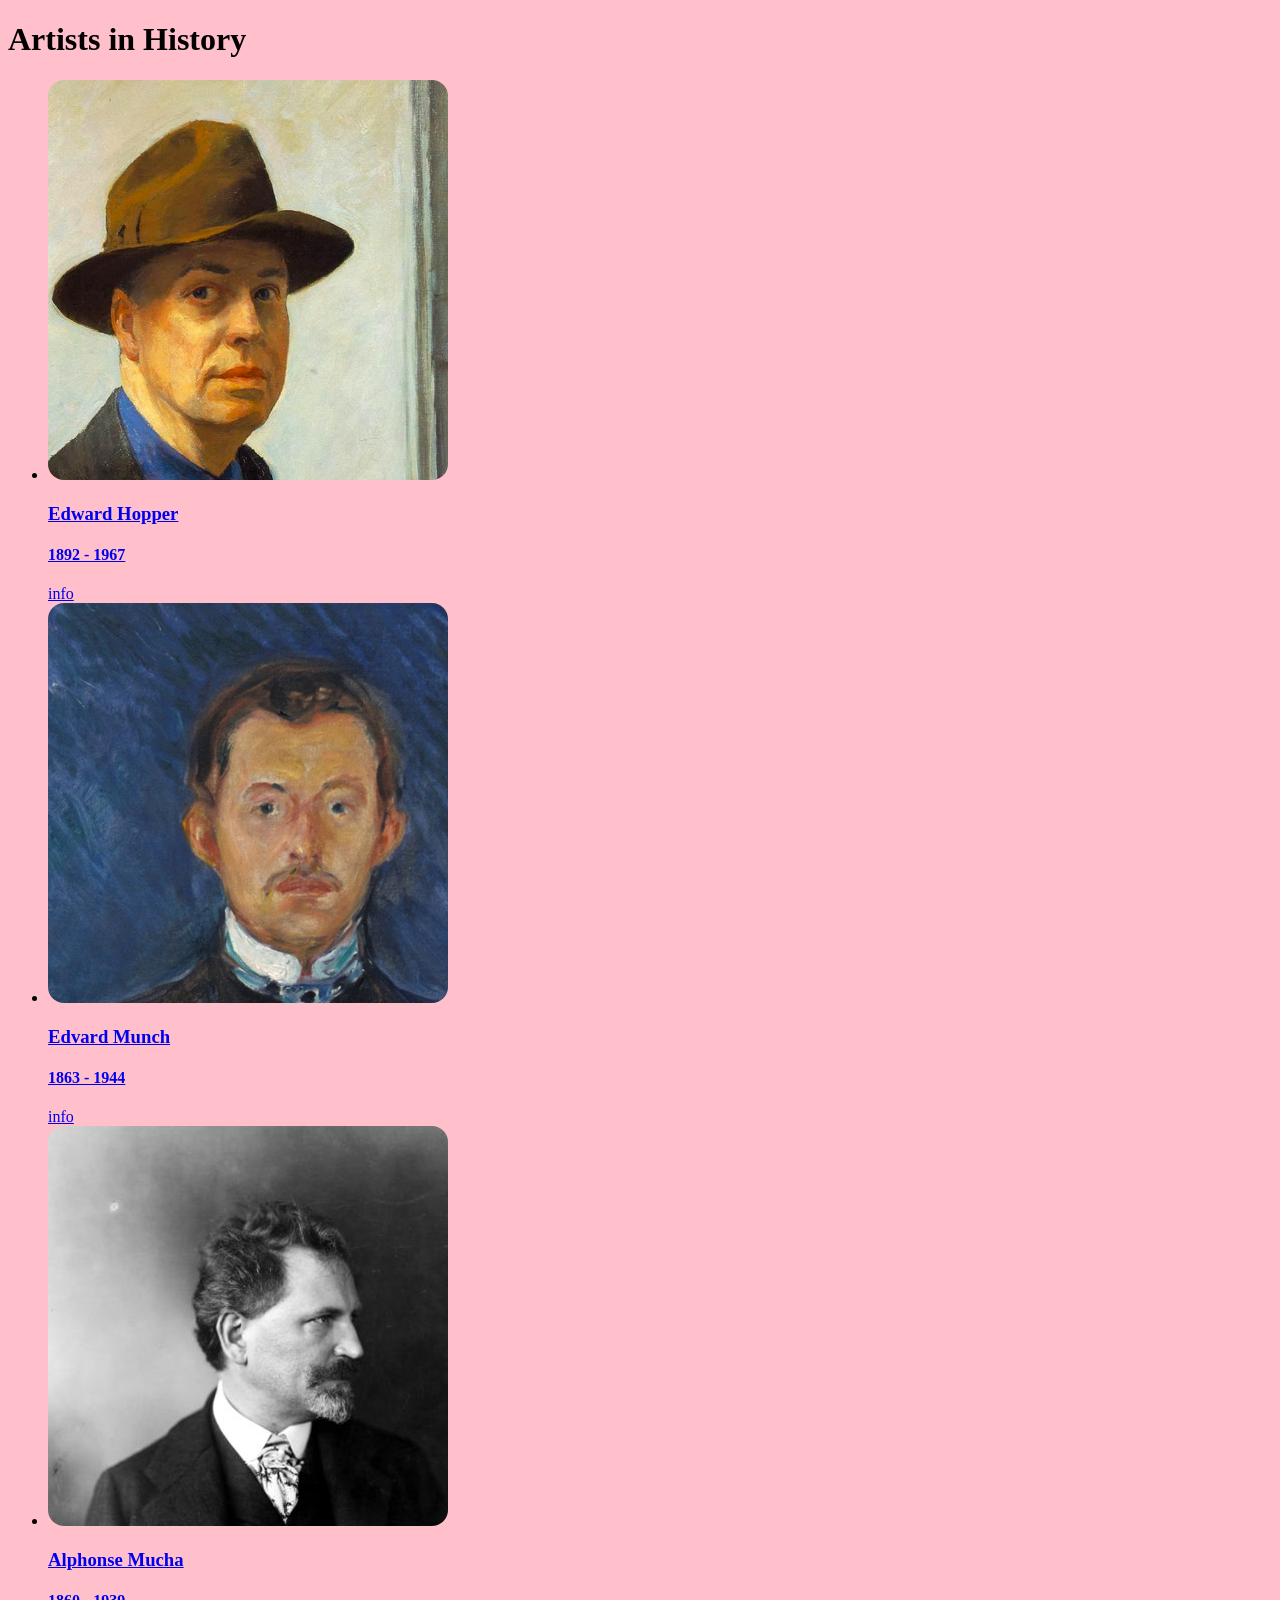
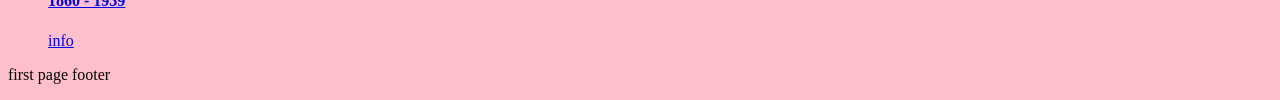
<file: artists_in_history.html>
<!DOCTYPE html>
<html lang="en">
<head>

<!--  Social Media open graph protocol -->
 <meta property="og:title" content="UW HTML5 200 :: Javascript" />
<meta property="og:description" content="[[*description]]" />
<meta property="og:url" content="[[++site_url]][[~[[*id]]]]" />
<meta property="og:image" content="[[*social_image]]" /> 

<!--   Twitter -->
<meta name="twitter:site" content="[[++site_url]][[~[[*id]]]]" />
<meta name="twitter:title" content="[[++site_name]] :: [[*pagetitle]]" />
<meta name="twitter:description" content="[[*description]]" />
<meta name="twitter:image" content="[[*social_image]]" />

<!-- NO CRAWING FROM SEARCH ENGINE ROBOTS FOR NOW!!! -->
<meta name="robots" content="noindex,nofollow" />
<meta http-equiv="Content-Type" content="text/html; charset=UTF-8" />
<meta name="description" content="[[*description]]" />
<meta name="keywords" content="Artists in history " />

<link rel="icon" href="favicon.png" type="image/png" /> 

<!-- MOBILE STYLES -->
<!-- because we have a reponsive website, that means the users wont have to pinch and zoom, <br>
so lets disable this feature so our CSS takes care of it -->
<meta name="viewport" content="width=device-width, maximum-scale-1.0, minimum-scale=1.0, initial-scale=1.0" />


<!-- <link rel="stylesheet" href="assets/themes/my-custom-theme.min.css" />
<link rel="stylesheet" href="assets/themes/jquery.mobile.icons.min.css" />
<link rel="stylesheet" href="http://code.jquery.com/mobile/1.4.5/jquery.mobile.structure-1.4.5.min.css" />
<script src="http://code.jquery.com/jquery-1.11.1.min.js"></script>
<script src="http://code.jquery.com/mobile/1.4.5/jquery.mobile-1.4.5.min.js"></script> -->


<title>Artists in History :: Mobile Site</title>
<!-- <link rel="stylesheet" href="assets/css/mobile-styles.css" /> -->
<style>
	body{
		background-color: pink;

	}

	img{
		max-width: 100%;
		max-height: 100%;
		border-radius: 1em;

	}
	h2{
		text-align: center;
		clear: both;
		padding: 0em 0em 1.6em 0em;
		font-size: .9em;
	}
	.ui-block-a, .ui-block-b, .ui-block-c{
	border-radius: 1em;
/* Permalink - use to edit and share this gradient: http://colorzilla.com/gradient-editor/#cfd39c+0,a1a57f+100&1+0,0.22+100 */
background: -moz-linear-gradient(top,  rgba(207,211,156,1) 0%, rgba(161,165,127,0.22) 100%); /* FF3.6-15 */
background: -webkit-linear-gradient(top,  rgba(207,211,156,1) 0%,rgba(161,165,127,0.22) 100%); /* Chrome10-25,Safari5.1-6 */
background: linear-gradient(to bottom,  rgba(207,211,156,1) 0%,rgba(161,165,127,0.22) 100%); /* W3C, IE10+, FF16+, Chrome26+, Opera12+, Safari7+ */
filter: progid:DXImageTransform.Microsoft.gradient( startColorstr='#cfd39c', endColorstr='#38a1a57f',GradientType=0 ); /* IE6-9 */


		padding: .5em;
	}

</style>
</head>

<div>
	<div >     
		<h1>Artists in History</h1>
	</div>

	<div>
		<ul>

			<li>
				<a href="http://hoist1138.com/edward-hopper.html">
				<img src="assets/images/artists/edward-hopper.png" />
				<h3>Edward Hopper  </h3>
				<h4>1892 - 1967</h4>
				</a>
				<a href="#">info</a>
			</li>
			
			<li>
				<a href="http://hoist1138.com/edvard-munch.html">
				<img src="assets/images/artists/edvard-munch.png" />
				<h3>Edvard Munch  </h3>
				<h4>1863 - 1944</h4>
				</a>
				<a href="#">info</a>
			</li>
			
			<li>
				<a href="http://hoist1138.com/alphonse-mucha.html">
				<img src="assets/images/artists/alphonse-mucha.png" />
				<h3>Alphonse Mucha  </h3>
				<h4>1860 - 1939</h4>
				</a>
				<a href="#">info</a>
			</li>
		</ul>
</div>

	<div>
		<p>first page footer</p>
	</div>

</div><!-- closing page -->



</body>
</html>
</file>
<file: assets/themes/my-custom-theme.min.css>
/*!
* jQuery Mobile 1.4.5
* Git HEAD hash: 68e55e78b292634d3991c795f06f5e37a512decc <> Date: Fri Oct 31 2014 17:33:30 UTC
* http://jquerymobile.com
*
* Copyright 2010, 2014 jQuery Foundation, Inc. and othercontributors
* Released under the MIT license.
* http://jquery.org/license
*
*/


/* Globals */
/* Font
-----------------------------------------------------------------------------------------------------------*/
html {
	font-size: 100%;
}
body,
input,
select,
textarea,
button,
.ui-btn {
	font-size: 1em;
	line-height: 1.3;
	 font-family: sans-serif /*{global-font-family}*/;
}
legend,
.ui-input-text input,
.ui-input-search input {
	color: inherit;
	text-shadow: inherit;
}
/* Form labels (overrides font-weight bold in bars, and mini font-size) */
.ui-mobile label,
div.ui-controlgroup-label {
	font-weight: normal;
	font-size: 16px;
}
/* Separators
-----------------------------------------------------------------------------------------------------------*/
/* Field contain separator (< 28em) */
.ui-field-contain {
	border-bottom-color: #828282;
	border-bottom-color: rgba(0,0,0,.15);
	border-bottom-width: 1px;
	border-bottom-style: solid;
}
/* Table opt-in classes: strokes between each row, and alternating row stripes */
/* Classes table-stroke and table-stripe are deprecated in 1.4. */
.table-stroke thead th,
.table-stripe thead th,
.table-stripe tbody tr:last-child {
	border-bottom: 1px solid #d6d6d6; /* non-RGBA fallback */
	border-bottom: 1px solid rgba(0,0,0,.1);
}
.table-stroke tbody th,
.table-stroke tbody td {
	border-bottom: 1px solid #e6e6e6; /* non-RGBA fallback  */
	border-bottom: 1px solid rgba(0,0,0,.05);
}
.table-stripe.table-stroke tbody tr:last-child th,
.table-stripe.table-stroke tbody tr:last-child td {
	border-bottom: 0;
}
.table-stripe tbody tr:nth-child(odd) td,
.table-stripe tbody tr:nth-child(odd) th {
	background-color: #eeeeee; /* non-RGBA fallback  */
	background-color: rgba(0,0,0,.04);
}
/* Buttons
-----------------------------------------------------------------------------------------------------------*/
.ui-btn,
label.ui-btn {
	font-weight: bold;
	border-width: 1px;
	border-style: solid;
}
.ui-btn {
	text-decoration: none !important;
}
.ui-btn-active {
	cursor: pointer;
}
/* Corner rounding
-----------------------------------------------------------------------------------------------------------*/
/* Class ui-btn-corner-all deprecated in 1.4 */
.ui-corner-all {
	-webkit-border-radius: 0.7em /*{global-radii-blocks}*/;
	border-radius: 0.7em /*{global-radii-blocks}*/;
}
/* Buttons */
.ui-btn-corner-all,
.ui-btn.ui-corner-all,
/* Slider track */
.ui-slider-track.ui-corner-all,
/* Flipswitch */
.ui-flipswitch.ui-corner-all,
/* Count bubble */
.ui-li-count {
	-webkit-border-radius: 0.7em /*{global-radii-buttons}*/;
	border-radius: 0.7em /*{global-radii-buttons}*/;
}
/* Icon-only buttons */
.ui-btn-icon-notext.ui-btn-corner-all,
.ui-btn-icon-notext.ui-corner-all {
	-webkit-border-radius: 1em;
	border-radius: 1em;
}
/* Radius clip workaround for cleaning up corner trapping */
.ui-btn-corner-all,
.ui-corner-all {
	-webkit-background-clip: padding;
	background-clip: padding-box;
}
/* Popup arrow */
.ui-popup.ui-corner-all > .ui-popup-arrow-guide {
	left: 0.7em /*{global-radii-blocks}*/;
	right: 0.7em /*{global-radii-blocks}*/;
	top: 0.7em /*{global-radii-blocks}*/;
	bottom: 0.7em /*{global-radii-blocks}*/;
}
/* Shadow
-----------------------------------------------------------------------------------------------------------*/
.ui-shadow {
	-webkit-box-shadow: 0 1px 10px /*{global-box-shadow-size}*/ rgba(0,0,0,0.2) /*{global-box-shadow-color}*/;
	-moz-box-shadow: 0 1px 10px /*{global-box-shadow-size}*/ rgba(0,0,0,0.2) /*{global-box-shadow-color}*/;
	box-shadow: 0 1px 10px /*{global-box-shadow-size}*/ rgba(0,0,0,0.2) /*{global-box-shadow-color}*/;
}
.ui-shadow-inset {
	-webkit-box-shadow: inset 0 1px 10px /*{global-box-shadow-size}*/ rgba(0,0,0,0.2) /*{global-box-shadow-color}*/;
	-moz-box-shadow: inset 0 1px 10px /*{global-box-shadow-size}*/ rgba(0,0,0,0.2) /*{global-box-shadow-color}*/;
	box-shadow: inset 0 1px 10px /*{global-box-shadow-size}*/ rgba(0,0,0,0.2) /*{global-box-shadow-color}*/;
}
.ui-overlay-shadow {
	-webkit-box-shadow: 0 0 12px 		rgba(0,0,0,.6);
	-moz-box-shadow: 0 0 12px 			rgba(0,0,0,.6);
	box-shadow: 0 0 12px 				rgba(0,0,0,.6);
}
/* Icons
-----------------------------------------------------------------------------------------------------------*/
.ui-btn-icon-left:after,
.ui-btn-icon-right:after,
.ui-btn-icon-top:after,
.ui-btn-icon-bottom:after,
.ui-btn-icon-notext:after {
	background-color: #000000 /*{global-icon-color}*/;
	background-color: rgba(0,0,0,0.15) /*{global-icon-disc}*/;
	background-position: center center;
	background-repeat: no-repeat;
	-webkit-border-radius: 1em;
	border-radius: 1em;
}
/* Alt icons */
.ui-alt-icon.ui-btn:after,
.ui-alt-icon .ui-btn:after,
html .ui-alt-icon.ui-checkbox-off:after,
html .ui-alt-icon.ui-radio-off:after,
html .ui-alt-icon .ui-checkbox-off:after,
html .ui-alt-icon .ui-radio-off:after {
	background-color: #000000 /*{global-icon-color}*/;
	background-color: rgba(0,0,0,0.15) /*{global-icon-disc}*/;
}
/* No disc */
.ui-nodisc-icon.ui-btn:after,
.ui-nodisc-icon .ui-btn:after {
	background-color: transparent;
}
/* Icon shadow */
.ui-shadow-icon.ui-btn:after,
.ui-shadow-icon .ui-btn:after {
	-webkit-box-shadow: 0 1px 0 rgba(255,255,255,.4) /*{global-icon-shadow}*/;
	-moz-box-shadow: 0 1px 0 rgba(255,255,255,.4) /*{global-icon-shadow}*/;
	box-shadow: 0 1px 0 rgba(255,255,255,.4) /*{global-icon-shadow}*/;
}
/* Checkbox and radio */
.ui-btn.ui-checkbox-off:after,
.ui-btn.ui-checkbox-on:after,
.ui-btn.ui-radio-off:after,
.ui-btn.ui-radio-on:after {
	display: block;
	width: 18px;
	height: 18px;
	margin: -9px 2px 0 2px;
}
.ui-checkbox-off:after,
.ui-btn.ui-radio-off:after {
	filter: Alpha(Opacity=30);
	opacity: .3;
}
.ui-btn.ui-checkbox-off:after,
.ui-btn.ui-checkbox-on:after {
	-webkit-border-radius: .1875em;
	border-radius: .1875em;
}
.ui-btn.ui-checkbox-off:after {
	background-color: #666;
	background-color: rgba(0,0,0,.3);
}
.ui-radio .ui-btn.ui-radio-on:after {
	background-image: none;
	background-color: #fff;
	width: 8px;
	height: 8px;
	border-width: 5px;
	border-style: solid; 
}
.ui-alt-icon.ui-btn.ui-radio-on:after,
.ui-alt-icon .ui-btn.ui-radio-on:after {
	background-color: #000;
}
/* Loader */
.ui-icon-loading {
	background: url("images/ajax-loader.gif");
	background-size: 2.875em 2.875em;
}.ui-bar-a,.ui-page-theme-a .ui-bar-inherit,html .ui-bar-a .ui-bar-inherit,html .ui-body-a .ui-bar-inherit,html body .ui-group-theme-a .ui-bar-inherit{background-color:#5f601a ;border-color:#58640c ;color:#ffffff ;text-shadow:0  1px  0  #444444 ;font-weight:bold;}.ui-bar-a{border-width:1px;border-style:solid;}.ui-overlay-a,.ui-page-theme-a,.ui-page-theme-a .ui-panel-wrapper{background-color:#f9f9f9 ;border-color:#bbbbbb ;color:#333333 ;text-shadow:0  1px  0  #f3f3f3 ;}.ui-body-a,.ui-page-theme-a .ui-body-inherit,html .ui-bar-a .ui-body-inherit,html .ui-body-a .ui-body-inherit,html body .ui-group-theme-a .ui-body-inherit,html .ui-panel-page-container-a{background-color:#edebde ;border-color:#8c8c8c ;color:#615338 ;text-shadow:0  1px  0  #eeeeee ;}.ui-body-a{border-width:1px;border-style:solid;}.ui-page-theme-a a,html .ui-bar-a a,html .ui-body-a a,html body .ui-group-theme-a a{color:#31301c ;font-weight:bold;}.ui-page-theme-a a:visited,html .ui-bar-a a:visited,html .ui-body-a a:visited,html body .ui-group-theme-a a:visited{   color:#3388cc ;}.ui-page-theme-a a:hover,html .ui-bar-a a:hover,html .ui-body-a a:hover,html body .ui-group-theme-a a:hover{color:#005599 ;}.ui-page-theme-a a:active,html .ui-bar-a a:active,html .ui-body-a a:active,html body .ui-group-theme-a a:active{color:#005599 ;}.ui-page-theme-a .ui-btn,html .ui-bar-a .ui-btn,html .ui-body-a .ui-btn,html body .ui-group-theme-a .ui-btn,html head + body .ui-btn.ui-btn-a,.ui-page-theme-a .ui-btn:visited,html .ui-bar-a .ui-btn:visited,html .ui-body-a .ui-btn:visited,html body .ui-group-theme-a .ui-btn:visited,html head + body .ui-btn.ui-btn-a:visited{background-color:#f6f6f6 ;border-color:#dddddd ;color:#333333 ;text-shadow:0  1px  0  #f3f3f3 ;}.ui-page-theme-a .ui-btn:hover,html .ui-bar-a .ui-btn:hover,html .ui-body-a .ui-btn:hover,html body .ui-group-theme-a .ui-btn:hover,html head + body .ui-btn.ui-btn-a:hover{background-color:#ededed ;border-color:#dddddd ;color:#333333 ;text-shadow:0  1px  0  #f3f3f3 ;}.ui-page-theme-a .ui-btn:active,html .ui-bar-a .ui-btn:active,html .ui-body-a .ui-btn:active,html body .ui-group-theme-a .ui-btn:active,html head + body .ui-btn.ui-btn-a:active{background-color:#e8e8e8 ;border-color:#dddddd ;color:#333333 ;text-shadow:0  1px  0  #f3f3f3 ;}.ui-page-theme-a .ui-btn.ui-btn-active,html .ui-bar-a .ui-btn.ui-btn-active,html .ui-body-a .ui-btn.ui-btn-active,html body .ui-group-theme-a .ui-btn.ui-btn-active,html head + body .ui-btn.ui-btn-a.ui-btn-active,.ui-page-theme-a .ui-checkbox-on:after,html .ui-bar-a .ui-checkbox-on:after,html .ui-body-a .ui-checkbox-on:after,html body .ui-group-theme-a .ui-checkbox-on:after,.ui-btn.ui-checkbox-on.ui-btn-a:after,.ui-page-theme-a .ui-flipswitch-active,html .ui-bar-a .ui-flipswitch-active,html .ui-body-a .ui-flipswitch-active,html body .ui-group-theme-a .ui-flipswitch-active,html body .ui-flipswitch.ui-bar-a.ui-flipswitch-active,.ui-page-theme-a .ui-slider-track .ui-btn-active,html .ui-bar-a .ui-slider-track .ui-btn-active,html .ui-body-a .ui-slider-track .ui-btn-active,html body .ui-group-theme-a .ui-slider-track .ui-btn-active,html body div.ui-slider-track.ui-body-a .ui-btn-active{background-color:#3388cc ;border-color:#3388cc ;color:#ffffff ;text-shadow:0  1px  0  #005599 ;}.ui-page-theme-a .ui-radio-on:after,html .ui-bar-a .ui-radio-on:after,html .ui-body-a .ui-radio-on:after,html body .ui-group-theme-a .ui-radio-on:after,.ui-btn.ui-radio-on.ui-btn-a:after{border-color:#3388cc ;}.ui-page-theme-a .ui-btn:focus,html .ui-bar-a .ui-btn:focus,html .ui-body-a .ui-btn:focus,html body .ui-group-theme-a .ui-btn:focus,html head + body .ui-btn.ui-btn-a:focus,.ui-page-theme-a .ui-focus,html .ui-bar-a .ui-focus,html .ui-body-a .ui-focus,html body .ui-group-theme-a .ui-focus,html head + body .ui-btn-a.ui-focus,html head + body .ui-body-a.ui-focus{-webkit-box-shadow:0 0 12px #3388cc ;-moz-box-shadow:0 0 12px #3388cc ;box-shadow:0 0 12px #3388cc ;}.ui-bar-b,.ui-page-theme-b .ui-bar-inherit,html .ui-bar-b .ui-bar-inherit,html .ui-body-b .ui-bar-inherit,html body .ui-group-theme-b .ui-bar-inherit{background-color:#f8e4c4 ;border-color:#746933 ;color:#806552 ;text-shadow:0  1px  0  #444444 ;font-weight:bold;}.ui-bar-b{border-width:1px;border-style:solid;}.ui-overlay-b,.ui-page-theme-b,.ui-page-theme-b .ui-panel-wrapper{background-color:#f9f9f9 ;border-color:#bbbbbb ;color:#333333 ;text-shadow:0  1px  0  #f3f3f3 ;}.ui-body-b,.ui-page-theme-b .ui-body-inherit,html .ui-bar-b .ui-body-inherit,html .ui-body-b .ui-body-inherit,html body .ui-group-theme-b .ui-body-inherit,html .ui-panel-page-container-b{background-color:#ffffff ;border-color:#dddddd ;color:#333333 ;text-shadow:0  1px  0  #f3f3f3 ;}.ui-body-b{border-width:1px;border-style:solid;}.ui-page-theme-b a,html .ui-bar-b a,html .ui-body-b a,html body .ui-group-theme-b a{color:#3388cc ;font-weight:bold;}.ui-page-theme-b a:visited,html .ui-bar-b a:visited,html .ui-body-b a:visited,html body .ui-group-theme-b a:visited{   color:#3388cc ;}.ui-page-theme-b a:hover,html .ui-bar-b a:hover,html .ui-body-b a:hover,html body .ui-group-theme-b a:hover{color:#005599 ;}.ui-page-theme-b a:active,html .ui-bar-b a:active,html .ui-body-b a:active,html body .ui-group-theme-b a:active{color:#005599 ;}.ui-page-theme-b .ui-btn,html .ui-bar-b .ui-btn,html .ui-body-b .ui-btn,html body .ui-group-theme-b .ui-btn,html head + body .ui-btn.ui-btn-b,.ui-page-theme-b .ui-btn:visited,html .ui-bar-b .ui-btn:visited,html .ui-body-b .ui-btn:visited,html body .ui-group-theme-b .ui-btn:visited,html head + body .ui-btn.ui-btn-b:visited{background-color:#f6f6f6 ;border-color:#dddddd ;color:#333333 ;text-shadow:0  1px  0  #f3f3f3 ;}.ui-page-theme-b .ui-btn:hover,html .ui-bar-b .ui-btn:hover,html .ui-body-b .ui-btn:hover,html body .ui-group-theme-b .ui-btn:hover,html head + body .ui-btn.ui-btn-b:hover{background-color:#ededed ;border-color:#dddddd ;color:#333333 ;text-shadow:0  1px  0  #f3f3f3 ;}.ui-page-theme-b .ui-btn:active,html .ui-bar-b .ui-btn:active,html .ui-body-b .ui-btn:active,html body .ui-group-theme-b .ui-btn:active,html head + body .ui-btn.ui-btn-b:active{background-color:#e8e8e8 ;border-color:#dddddd ;color:#333333 ;text-shadow:0  1px  0  #f3f3f3 ;}.ui-page-theme-b .ui-btn.ui-btn-active,html .ui-bar-b .ui-btn.ui-btn-active,html .ui-body-b .ui-btn.ui-btn-active,html body .ui-group-theme-b .ui-btn.ui-btn-active,html head + body .ui-btn.ui-btn-b.ui-btn-active,.ui-page-theme-b .ui-checkbox-on:after,html .ui-bar-b .ui-checkbox-on:after,html .ui-body-b .ui-checkbox-on:after,html body .ui-group-theme-b .ui-checkbox-on:after,.ui-btn.ui-checkbox-on.ui-btn-b:after,.ui-page-theme-b .ui-flipswitch-active,html .ui-bar-b .ui-flipswitch-active,html .ui-body-b .ui-flipswitch-active,html body .ui-group-theme-b .ui-flipswitch-active,html body .ui-flipswitch.ui-bar-b.ui-flipswitch-active,.ui-page-theme-b .ui-slider-track .ui-btn-active,html .ui-bar-b .ui-slider-track .ui-btn-active,html .ui-body-b .ui-slider-track .ui-btn-active,html body .ui-group-theme-b .ui-slider-track .ui-btn-active,html body div.ui-slider-track.ui-body-b .ui-btn-active{background-color:#3388cc ;border-color:#3388cc ;color:#ffffff ;text-shadow:0  1px  0  #005599 ;}.ui-page-theme-b .ui-radio-on:after,html .ui-bar-b .ui-radio-on:after,html .ui-body-b .ui-radio-on:after,html body .ui-group-theme-b .ui-radio-on:after,.ui-btn.ui-radio-on.ui-btn-b:after{border-color:#3388cc ;}.ui-page-theme-b .ui-btn:focus,html .ui-bar-b .ui-btn:focus,html .ui-body-b .ui-btn:focus,html body .ui-group-theme-b .ui-btn:focus,html head + body .ui-btn.ui-btn-b:focus,.ui-page-theme-b .ui-focus,html .ui-bar-b .ui-focus,html .ui-body-b .ui-focus,html body .ui-group-theme-b .ui-focus,html head + body .ui-btn-b.ui-focus,html head + body .ui-body-b.ui-focus{-webkit-box-shadow:0 0 12px #3388cc ;-moz-box-shadow:0 0 12px #3388cc ;box-shadow:0 0 12px #3388cc ;}.ui-bar-c,.ui-page-theme-c .ui-bar-inherit,html .ui-bar-c .ui-bar-inherit,html .ui-body-c .ui-bar-inherit,html body .ui-group-theme-c .ui-bar-inherit{background-color:#e9e9e9 ;border-color:#dddddd ;color:#333333 ;text-shadow:0  1px  0  #eeeeee ;font-weight:bold;}.ui-bar-c{border-width:1px;border-style:solid;}.ui-overlay-c,.ui-page-theme-c,.ui-page-theme-c .ui-panel-wrapper{background-color:#f9f9f9 ;border-color:#bbbbbb ;color:#333333 ;text-shadow:0  1px  0  #f3f3f3 ;}.ui-body-c,.ui-page-theme-c .ui-body-inherit,html .ui-bar-c .ui-body-inherit,html .ui-body-c .ui-body-inherit,html body .ui-group-theme-c .ui-body-inherit,html .ui-panel-page-container-c{background-color:#ffffff ;border-color:#dddddd ;color:#333333 ;text-shadow:0  1px  0  #f3f3f3 ;}.ui-body-c{border-width:1px;border-style:solid;}.ui-page-theme-c a,html .ui-bar-c a,html .ui-body-c a,html body .ui-group-theme-c a{color:#3388cc ;font-weight:bold;}.ui-page-theme-c a:visited,html .ui-bar-c a:visited,html .ui-body-c a:visited,html body .ui-group-theme-c a:visited{   color:#3388cc ;}.ui-page-theme-c a:hover,html .ui-bar-c a:hover,html .ui-body-c a:hover,html body .ui-group-theme-c a:hover{color:#005599 ;}.ui-page-theme-c a:active,html .ui-bar-c a:active,html .ui-body-c a:active,html body .ui-group-theme-c a:active{color:#005599 ;}.ui-page-theme-c .ui-btn,html .ui-bar-c .ui-btn,html .ui-body-c .ui-btn,html body .ui-group-theme-c .ui-btn,html head + body .ui-btn.ui-btn-c,.ui-page-theme-c .ui-btn:visited,html .ui-bar-c .ui-btn:visited,html .ui-body-c .ui-btn:visited,html body .ui-group-theme-c .ui-btn:visited,html head + body .ui-btn.ui-btn-c:visited{background-color:#f6f6f6 ;border-color:#dddddd ;color:#333333 ;text-shadow:0  1px  0  #f3f3f3 ;}.ui-page-theme-c .ui-btn:hover,html .ui-bar-c .ui-btn:hover,html .ui-body-c .ui-btn:hover,html body .ui-group-theme-c .ui-btn:hover,html head + body .ui-btn.ui-btn-c:hover{background-color:#ededed ;border-color:#dddddd ;color:#333333 ;text-shadow:0  1px  0  #f3f3f3 ;}.ui-page-theme-c .ui-btn:active,html .ui-bar-c .ui-btn:active,html .ui-body-c .ui-btn:active,html body .ui-group-theme-c .ui-btn:active,html head + body .ui-btn.ui-btn-c:active{background-color:#e8e8e8 ;border-color:#dddddd ;color:#333333 ;text-shadow:0  1px  0  #f3f3f3 ;}.ui-page-theme-c .ui-btn.ui-btn-active,html .ui-bar-c .ui-btn.ui-btn-active,html .ui-body-c .ui-btn.ui-btn-active,html body .ui-group-theme-c .ui-btn.ui-btn-active,html head + body .ui-btn.ui-btn-c.ui-btn-active,.ui-page-theme-c .ui-checkbox-on:after,html .ui-bar-c .ui-checkbox-on:after,html .ui-body-c .ui-checkbox-on:after,html body .ui-group-theme-c .ui-checkbox-on:after,.ui-btn.ui-checkbox-on.ui-btn-c:after,.ui-page-theme-c .ui-flipswitch-active,html .ui-bar-c .ui-flipswitch-active,html .ui-body-c .ui-flipswitch-active,html body .ui-group-theme-c .ui-flipswitch-active,html body .ui-flipswitch.ui-bar-c.ui-flipswitch-active,.ui-page-theme-c .ui-slider-track .ui-btn-active,html .ui-bar-c .ui-slider-track .ui-btn-active,html .ui-body-c .ui-slider-track .ui-btn-active,html body .ui-group-theme-c .ui-slider-track .ui-btn-active,html body div.ui-slider-track.ui-body-c .ui-btn-active{background-color:#3388cc ;border-color:#3388cc ;color:#ffffff ;text-shadow:0  1px  0  #005599 ;}.ui-page-theme-c .ui-radio-on:after,html .ui-bar-c .ui-radio-on:after,html .ui-body-c .ui-radio-on:after,html body .ui-group-theme-c .ui-radio-on:after,.ui-btn.ui-radio-on.ui-btn-c:after{border-color:#3388cc ;}.ui-page-theme-c .ui-btn:focus,html .ui-bar-c .ui-btn:focus,html .ui-body-c .ui-btn:focus,html body .ui-group-theme-c .ui-btn:focus,html head + body .ui-btn.ui-btn-c:focus,.ui-page-theme-c .ui-focus,html .ui-bar-c .ui-focus,html .ui-body-c .ui-focus,html body .ui-group-theme-c .ui-focus,html head + body .ui-btn-c.ui-focus,html head + body .ui-body-c.ui-focus{-webkit-box-shadow:0 0 12px #3388cc ;-moz-box-shadow:0 0 12px #3388cc ;box-shadow:0 0 12px #3388cc ;}.ui-bar-d,.ui-page-theme-d .ui-bar-inherit,html .ui-bar-d .ui-bar-inherit,html .ui-body-d .ui-bar-inherit,html body .ui-group-theme-d .ui-bar-inherit{background-color:#e9e9e9 ;border-color:#dddddd ;color:#333333 ;text-shadow:0  1px  0  #eeeeee ;font-weight:bold;}.ui-bar-d{border-width:1px;border-style:solid;}.ui-overlay-d,.ui-page-theme-d,.ui-page-theme-d .ui-panel-wrapper{background-color:#f9f9f9 ;border-color:#bbbbbb ;color:#333333 ;text-shadow:0  1px  0  #f3f3f3 ;}.ui-body-d,.ui-page-theme-d .ui-body-inherit,html .ui-bar-d .ui-body-inherit,html .ui-body-d .ui-body-inherit,html body .ui-group-theme-d .ui-body-inherit,html .ui-panel-page-container-d{background-color:#ffffff ;border-color:#dddddd ;color:#333333 ;text-shadow:0  1px  0  #f3f3f3 ;}.ui-body-d{border-width:1px;border-style:solid;}.ui-page-theme-d a,html .ui-bar-d a,html .ui-body-d a,html body .ui-group-theme-d a{color:#3388cc ;font-weight:bold;}.ui-page-theme-d a:visited,html .ui-bar-d a:visited,html .ui-body-d a:visited,html body .ui-group-theme-d a:visited{   color:#3388cc ;}.ui-page-theme-d a:hover,html .ui-bar-d a:hover,html .ui-body-d a:hover,html body .ui-group-theme-d a:hover{color:#005599 ;}.ui-page-theme-d a:active,html .ui-bar-d a:active,html .ui-body-d a:active,html body .ui-group-theme-d a:active{color:#005599 ;}.ui-page-theme-d .ui-btn,html .ui-bar-d .ui-btn,html .ui-body-d .ui-btn,html body .ui-group-theme-d .ui-btn,html head + body .ui-btn.ui-btn-d,.ui-page-theme-d .ui-btn:visited,html .ui-bar-d .ui-btn:visited,html .ui-body-d .ui-btn:visited,html body .ui-group-theme-d .ui-btn:visited,html head + body .ui-btn.ui-btn-d:visited{background-color:#f6f6f6 ;border-color:#dddddd ;color:#333333 ;text-shadow:0  1px  0  #f3f3f3 ;}.ui-page-theme-d .ui-btn:hover,html .ui-bar-d .ui-btn:hover,html .ui-body-d .ui-btn:hover,html body .ui-group-theme-d .ui-btn:hover,html head + body .ui-btn.ui-btn-d:hover{background-color:#ededed ;border-color:#dddddd ;color:#333333 ;text-shadow:0  1px  0  #f3f3f3 ;}.ui-page-theme-d .ui-btn:active,html .ui-bar-d .ui-btn:active,html .ui-body-d .ui-btn:active,html body .ui-group-theme-d .ui-btn:active,html head + body .ui-btn.ui-btn-d:active{background-color:#e8e8e8 ;border-color:#dddddd ;color:#333333 ;text-shadow:0  1px  0  #f3f3f3 ;}.ui-page-theme-d .ui-btn.ui-btn-active,html .ui-bar-d .ui-btn.ui-btn-active,html .ui-body-d .ui-btn.ui-btn-active,html body .ui-group-theme-d .ui-btn.ui-btn-active,html head + body .ui-btn.ui-btn-d.ui-btn-active,.ui-page-theme-d .ui-checkbox-on:after,html .ui-bar-d .ui-checkbox-on:after,html .ui-body-d .ui-checkbox-on:after,html body .ui-group-theme-d .ui-checkbox-on:after,.ui-btn.ui-checkbox-on.ui-btn-d:after,.ui-page-theme-d .ui-flipswitch-active,html .ui-bar-d .ui-flipswitch-active,html .ui-body-d .ui-flipswitch-active,html body .ui-group-theme-d .ui-flipswitch-active,html body .ui-flipswitch.ui-bar-d.ui-flipswitch-active,.ui-page-theme-d .ui-slider-track .ui-btn-active,html .ui-bar-d .ui-slider-track .ui-btn-active,html .ui-body-d .ui-slider-track .ui-btn-active,html body .ui-group-theme-d .ui-slider-track .ui-btn-active,html body div.ui-slider-track.ui-body-d .ui-btn-active{background-color:#3388cc ;border-color:#3388cc ;color:#ffffff ;text-shadow:0  1px  0  #005599 ;}.ui-page-theme-d .ui-radio-on:after,html .ui-bar-d .ui-radio-on:after,html .ui-body-d .ui-radio-on:after,html body .ui-group-theme-d .ui-radio-on:after,.ui-btn.ui-radio-on.ui-btn-d:after{border-color:#3388cc ;}.ui-page-theme-d .ui-btn:focus,html .ui-bar-d .ui-btn:focus,html .ui-body-d .ui-btn:focus,html body .ui-group-theme-d .ui-btn:focus,html head + body .ui-btn.ui-btn-d:focus,.ui-page-theme-d .ui-focus,html .ui-bar-d .ui-focus,html .ui-body-d .ui-focus,html body .ui-group-theme-d .ui-focus,html head + body .ui-btn-d.ui-focus,html head + body .ui-body-d.ui-focus{-webkit-box-shadow:0 0 12px #3388cc ;-moz-box-shadow:0 0 12px #3388cc ;box-shadow:0 0 12px #3388cc ;}.ui-disabled,.ui-state-disabled,button[disabled],.ui-select .ui-btn.ui-state-disabled{filter:Alpha(Opacity=30);opacity:.3;cursor:default !important;pointer-events:none;}.ui-btn:focus,.ui-btn.ui-focus{outline:0;}.ui-noboxshadow .ui-shadow,.ui-noboxshadow .ui-shadow-inset,.ui-noboxshadow .ui-overlay-shadow,.ui-noboxshadow .ui-shadow-icon.ui-btn:after,.ui-noboxshadow .ui-shadow-icon .ui-btn:after,.ui-noboxshadow .ui-focus,.ui-noboxshadow .ui-btn:focus,.ui-noboxshadow  input:focus,.ui-noboxshadow .ui-panel{-webkit-box-shadow:none !important;-moz-box-shadow:none !important;box-shadow:none !important;}.ui-noboxshadow .ui-btn:focus,.ui-noboxshadow .ui-focus{outline-width:1px;outline-style:auto;}
</file>
